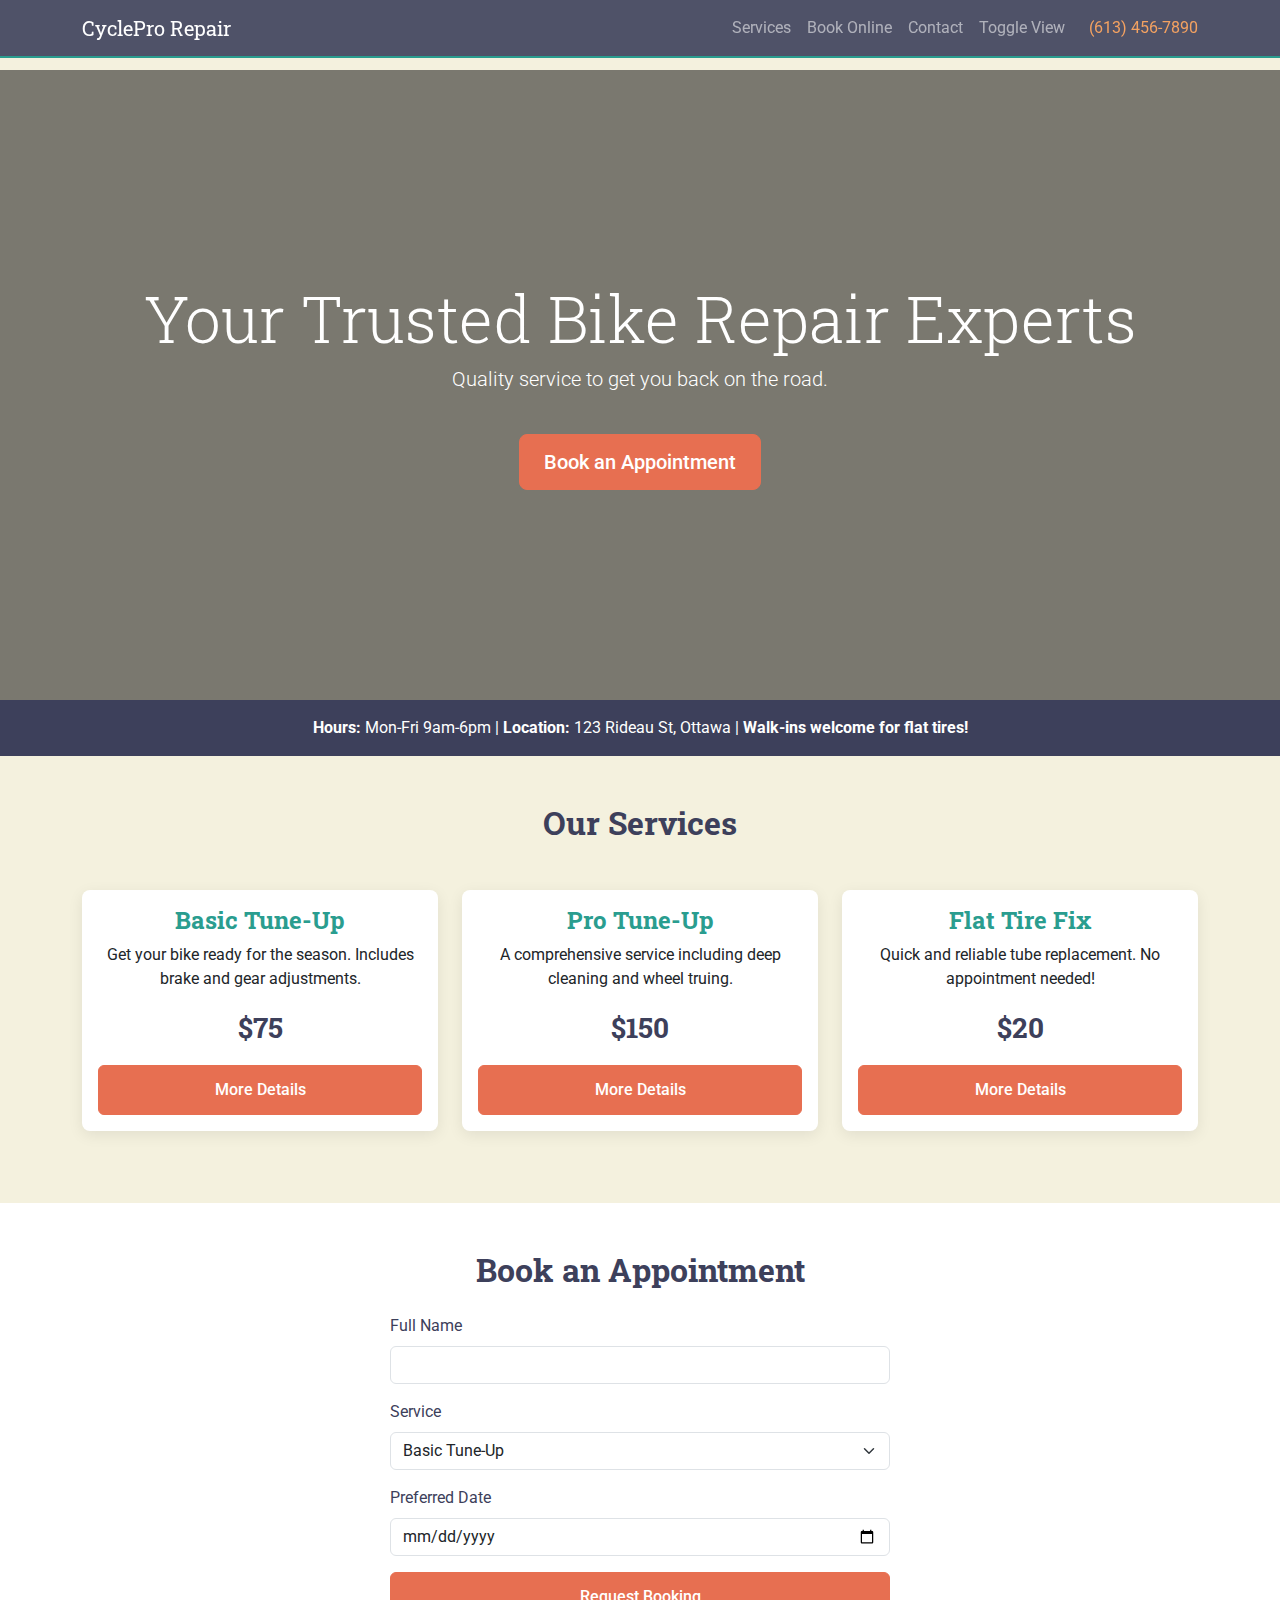
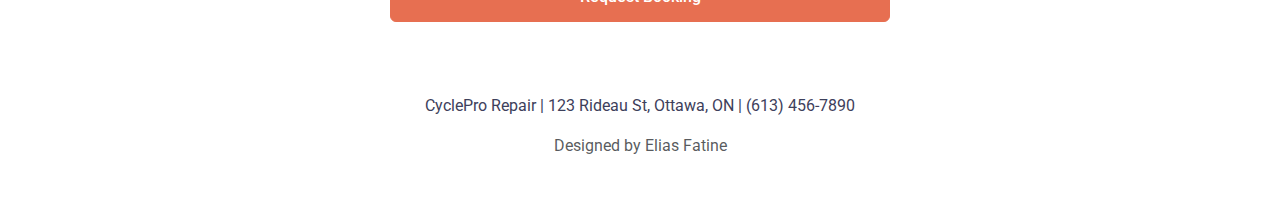
<file: index.html>
<!DOCTYPE html>
<html lang="en">
<head>
    <meta charset="UTF-8">
    <meta name="viewport" content="width=device-width, initial-scale=1.0">
    <title>CyclePro Repair</title>
    <link href="https://cdn.jsdelivr.net/npm/bootstrap@5.3.3/dist/css/bootstrap.min.css" rel="stylesheet">
    <link href="https://fonts.googleapis.com/css2?family=Roboto+Slab:wght@700&family=Roboto:wght@400;500&display=swap" rel="stylesheet">
    <link rel="stylesheet" href="style.css">
</head>
<body>

    <div id="site-wrapper">
        <nav class="navbar navbar-expand-lg navbar-dark fixed-top">
            <div class="container">
                <a class="navbar-brand" href="index.html">CyclePro Repair</a>
                <button class="navbar-toggler" type="button" data-bs-toggle="collapse" data-bs-target="#navbarNav">
                    <span class="navbar-toggler-icon"></span>
                </button>
                <div class="collapse navbar-collapse" id="navbarNav">
                    <ul class="navbar-nav ms-auto">
                        <li class="nav-item"><a class="nav-link" href="index.html#services">Services</a></li>
                        <li class="nav-item"><a class="nav-link" href="index.html#booking">Book Online</a></li>
                        <li class="nav-item"><a class="nav-link" href="#contact">Contact</a></li>
                        <li class="nav-item"><a class="nav-link" href="#" id="view-toggle-btn">Toggle View</a></li>
                    </ul>
                    <span class="navbar-text ms-lg-3">
                        <a class="nav-link">(613) 456-7890</a>
                    </span>
                </div>
            </div>
        </nav>

        <header class="main-header text-center text-white">
            <div class="container d-flex flex-column justify-content-center h-100">
                 <h1 class="display-3">Your Trusted Bike Repair Experts</h1>
                 <p class="lead">Quality service to get you back on the road.</p>
                 <div class="mt-4">
                    <a href="#booking" class="btn btn-primary btn-lg">Book an Appointment</a>
                 </div>
            </div>
        </header>

        <section class="info-bar text-center p-3">
            <div class="container">
                <p class="mb-0"><strong>Hours:</strong> Mon-Fri 9am-6pm | <strong>Location:</strong> 123 Rideau St, Ottawa | <strong>Walk-ins welcome for flat tires!</strong></p>
            </div>
        </section>

        <main id="services" class="container mt-5 mb-5">
            <h2 class="text-center mb-5">Our Services</h2>
            <div class="row">
                <div class="col-md-4 mb-4">
                    <div class="card h-100 service-card">
                        <div class="card-body d-flex flex-column">
                            <h5 class="card-title">Basic Tune-Up</h5>
                            <p class="card-text">Get your bike ready for the season. Includes brake and gear adjustments.</p>
                            <p class="card-text price">$75</p>
                            <a href="basic-tune-up.html" class="btn btn-primary mt-auto">More Details</a>
                        </div>
                    </div>
                </div>
                <div class="col-md-4 mb-4">
                    <div class="card h-100 service-card">
                        <div class="card-body d-flex flex-column">
                            <h5 class="card-title">Pro Tune-Up</h5>
                            <p class="card-text">A comprehensive service including deep cleaning and wheel truing.</p>
                            <p class="card-text price">$150</p>
                            <a href="pro-tune-up.html" class="btn btn-primary mt-auto">More Details</a>
                        </div>
                    </div>
                </div>
                <div class="col-md-4 mb-4">
                    <div class="card h-100 service-card">
                        <div class="card-body d-flex flex-column">
                            <h5 class="card-title">Flat Tire Fix</h5>
                            <p class="card-text">Quick and reliable tube replacement. No appointment needed!</p>
                            <p class="card-text price">$20</p>
                            <a href="flat-tire-fix.html" class="btn btn-primary mt-auto">More Details</a>
                        </div>
                    </div>
                </div>
            </div>
        </main>

        <section id="booking" class="p-5">
            <div class="container">
                <h2 class="text-center mb-4">Book an Appointment</h2>
                <form id="booking-form" class="mx-auto" style="max-width: 500px;">
                    <div class="mb-3">
                        <label for="name" class="form-label">Full Name</label>
                        <input type="text" class="form-control" id="name" required>
                    </div>
                    <div class="mb-3">
                        <label for="service-select" class="form-label">Service</label>
                        <select class="form-select" id="service-select">
                            <option>Basic Tune-Up</option>
                            <option>Pro Tune-Up</option>
                        </select>
                    </div>
                    <div class="mb-3">
                        <label for="date" class="form-label">Preferred Date</label>
                        <input type="date" class="form-control" id="date" required>
                    </div>
                    <button type="submit" class="btn btn-primary w-100">Request Booking</button>
                </form>
                <div id="confirmation" class="alert alert-success mt-4 d-none" role="alert">
                    Thank you! Your booking request has been sent. We will contact you to confirm.
                </div>
            </div>
        </section>
        
        <footer id="contact" class="text-center p-4">
             <p>CyclePro Repair | 123 Rideau St, Ottawa, ON | (613) 456-7890</p>
             <p class="text-muted">Designed by Elias Fatine</p>
        </footer>
    </div>

    <script src="https://cdn.jsdelivr.net/npm/bootstrap@5.3.3/dist/js/bootstrap.bundle.min.js"></script>
    <script src="script.js"></script>
</body>
</html>
</file>
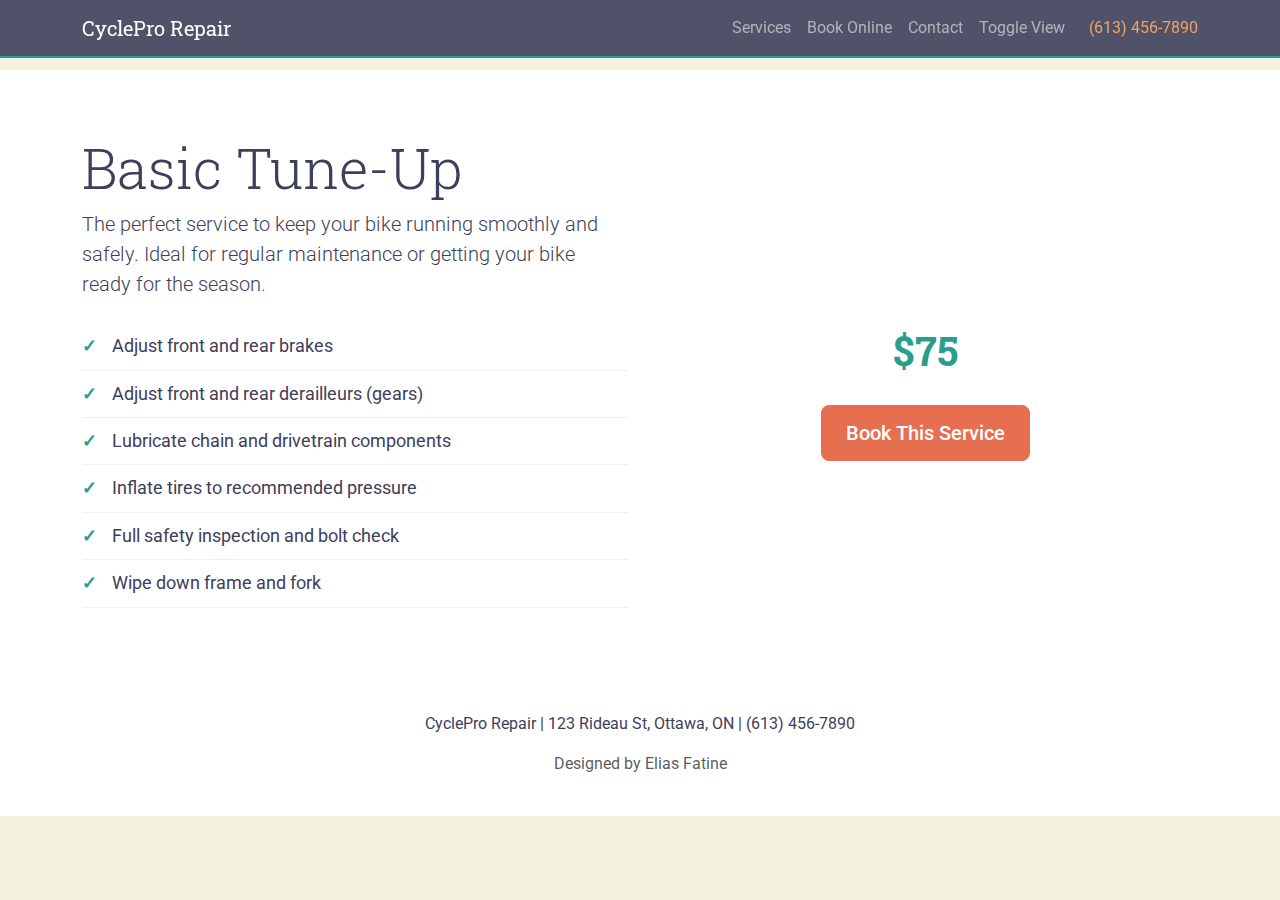
<file: basic-tune-up.html>
<!DOCTYPE html>
<html lang="en">
<head>
    <meta charset="UTF-8">
    <meta name="viewport" content="width=device-width, initial-scale=1.0">
    <title>Basic Tune-Up - CyclePro Repair</title>
    <link href="https://cdn.jsdelivr.net/npm/bootstrap@5.3.3/dist/css/bootstrap.min.css" rel="stylesheet">
    <link href="https://fonts.googleapis.com/css2?family=Roboto+Slab:wght@700&family=Roboto:wght@400;500&display=swap" rel="stylesheet">
    <link rel="stylesheet" href="style.css">
</head>
<body>

    <div id="site-wrapper">
        <nav class="navbar navbar-expand-lg navbar-dark fixed-top">
            <div class="container">
                <a class="navbar-brand" href="index.html">CyclePro Repair</a>
                <button class="navbar-toggler" type="button" data-bs-toggle="collapse" data-bs-target="#navbarNav">
                    <span class="navbar-toggler-icon"></span>
                </button>
                <div class="collapse navbar-collapse" id="navbarNav">
                    <ul class="navbar-nav ms-auto">
                        <li class="nav-item"><a class="nav-link" href="index.html#services">Services</a></li>
                        <li class="nav-item"><a class="nav-link" href="index.html#booking">Book Online</a></li>
                        <li class="nav-item"><a class="nav-link" href="#contact">Contact</a></li>
                        <li class="nav-item"><a class="nav-link" href="#" id="view-toggle-btn">Toggle View</a></li>
                    </ul>
                    <span class="navbar-text ms-lg-3">
                        <a class="nav-link">(613) 456-7890</a>
                    </span>
                </div>
            </div>
        </nav>

        <main class="service-details-page">
            <div class="container">
                <div class="row align-items-center">
                    <div class="col-lg-6">
                        <h1 class="display-4">Basic Tune-Up</h1>
                        <p class="lead">The perfect service to keep your bike running smoothly and safely. Ideal for regular maintenance or getting your bike ready for the season.</p>
                        <ul class="service-checklist mt-4">
                            <li>Adjust front and rear brakes</li>
                            <li>Adjust front and rear derailleurs (gears)</li>
                            <li>Lubricate chain and drivetrain components</li>
                            <li>Inflate tires to recommended pressure</li>
                            <li>Full safety inspection and bolt check</li>
                            <li>Wipe down frame and fork</li>
                        </ul>
                    </div>
                    <div class="col-lg-6 text-center">
                        <div class="price-display my-4">$75</div>
                        <a href="index.html#booking" class="btn btn-primary btn-lg">Book This Service</a>
                    </div>
                </div>
            </div>
        </main>

        <footer id="contact" class="text-center p-4">
            <p>CyclePro Repair | 123 Rideau St, Ottawa, ON | (613) 456-7890</p>
            <p class="text-muted">Designed by Elias Fatine</p>
        </footer>
    </div>

    <script src="https://cdn.jsdelivr.net/npm/bootstrap@5.3.3/dist/js/bootstrap.bundle.min.js"></script>
    <script src="script.js"></script>
</body>
</html>
</file>
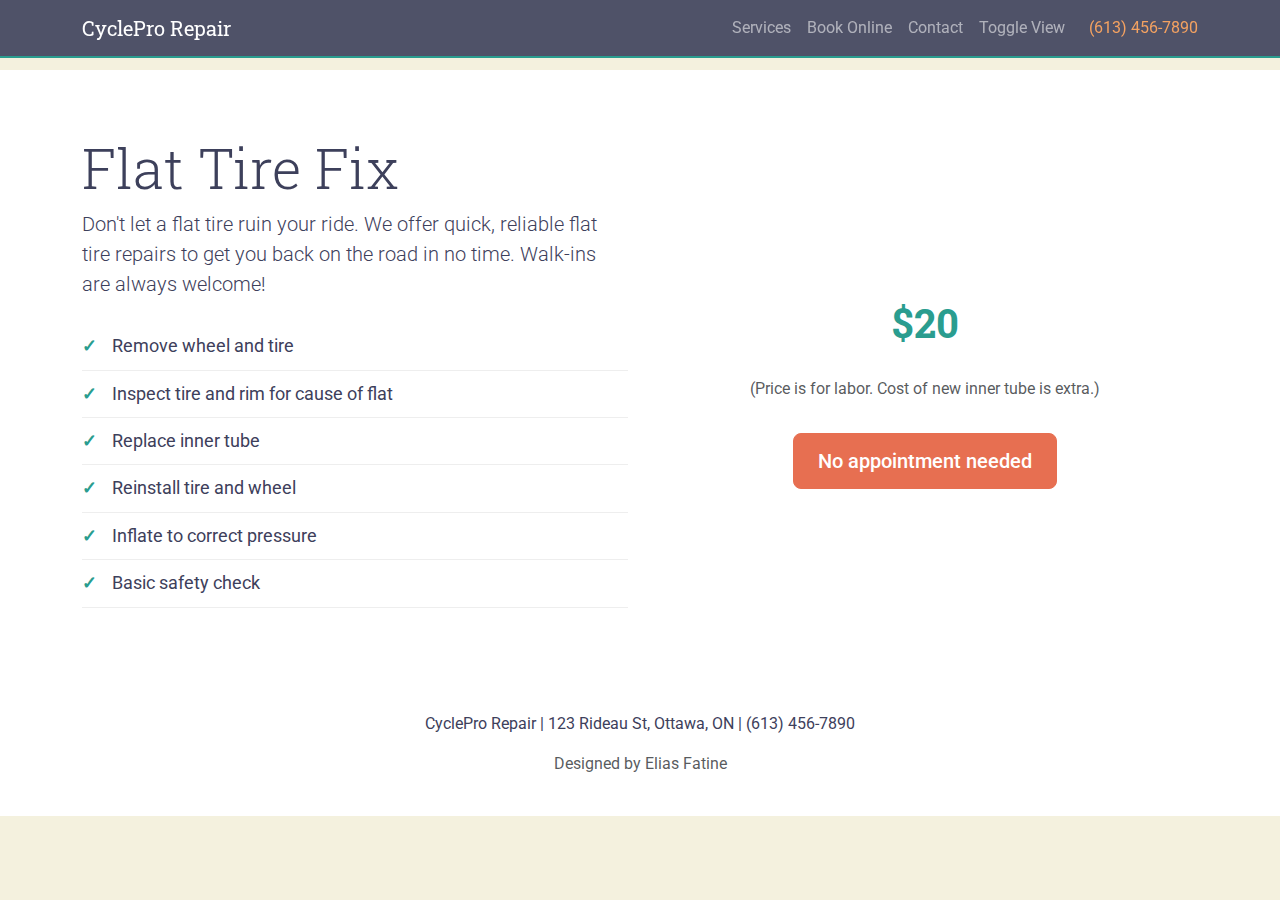
<file: flat-tire-fix.html>
<!DOCTYPE html>
<html lang="en">
<head>
    <meta charset="UTF-8">
    <meta name="viewport" content="width=device-width, initial-scale=1.0">
    <title>Flat Tire Fix - CyclePro Repair</title>
    <link href="https://cdn.jsdelivr.net/npm/bootstrap@5.3.3/dist/css/bootstrap.min.css" rel="stylesheet">
    <link href="https://fonts.googleapis.com/css2?family=Roboto+Slab:wght@700&family=Roboto:wght@400;500&display=swap" rel="stylesheet">
    <link rel="stylesheet" href="style.css">
</head>
<body>

    <div id="site-wrapper">
        <nav class="navbar navbar-expand-lg navbar-dark fixed-top">
            <div class="container">
                <a class="navbar-brand" href="index.html">CyclePro Repair</a>
                <button class="navbar-toggler" type="button" data-bs-toggle="collapse" data-bs-target="#navbarNav">
                    <span class="navbar-toggler-icon"></span>
                </button>
                <div class="collapse navbar-collapse" id="navbarNav">
                    <ul class="navbar-nav ms-auto">
                        <li class="nav-item"><a class="nav-link" href="index.html#services">Services</a></li>
                        <li class="nav-item"><a class="nav-link" href="index.html#booking">Book Online</a></li>
                        <li class="nav-item"><a class="nav-link" href="#contact">Contact</a></li>
                        <li class="nav-item"><a class="nav-link" href="#" id="view-toggle-btn">Toggle View</a></li>
                    </ul>
                    <span class="navbar-text ms-lg-3">
                        <a class="nav-link">(613) 456-7890</a>
                    </span>
                </div>
            </div>
        </nav>

        <main class="service-details-page">
            <div class="container">
                <div class="row align-items-center">
                    <div class="col-lg-6">
                        <h1 class="display-4">Flat Tire Fix</h1>
                        <p class="lead">Don't let a flat tire ruin your ride. We offer quick, reliable flat tire repairs to get you back on the road in no time. Walk-ins are always welcome!</p>
                        <ul class="service-checklist mt-4">
                            <li>Remove wheel and tire</li>
                            <li>Inspect tire and rim for cause of flat</li>
                            <li>Replace inner tube</li>
                            <li>Reinstall tire and wheel</li>
                            <li>Inflate to correct pressure</li>
                            <li>Basic safety check</li>
                        </ul>
                    </div>
                    <div class="col-lg-6 text-center">
                        <div class="price-display my-4">$20</div>
                        <p class="text-muted">(Price is for labor. Cost of new inner tube is extra.)</p>
                        <a class="btn btn-primary btn-lg mt-3">No appointment needed</a>
                    </div>
                </div>
            </div>
        </main>

        <footer id="contact" class="text-center p-4">
            <p>CyclePro Repair | 123 Rideau St, Ottawa, ON | (613) 456-7890</p>
            <p class="text-muted">Designed by Elias Fatine</p>
        </footer>
    </div>

    <script src="https://cdn.jsdelivr.net/npm/bootstrap@5.3.3/dist/js/bootstrap.bundle.min.js"></script>
    <script src="script.js"></script>
</body>
</html>
</file>
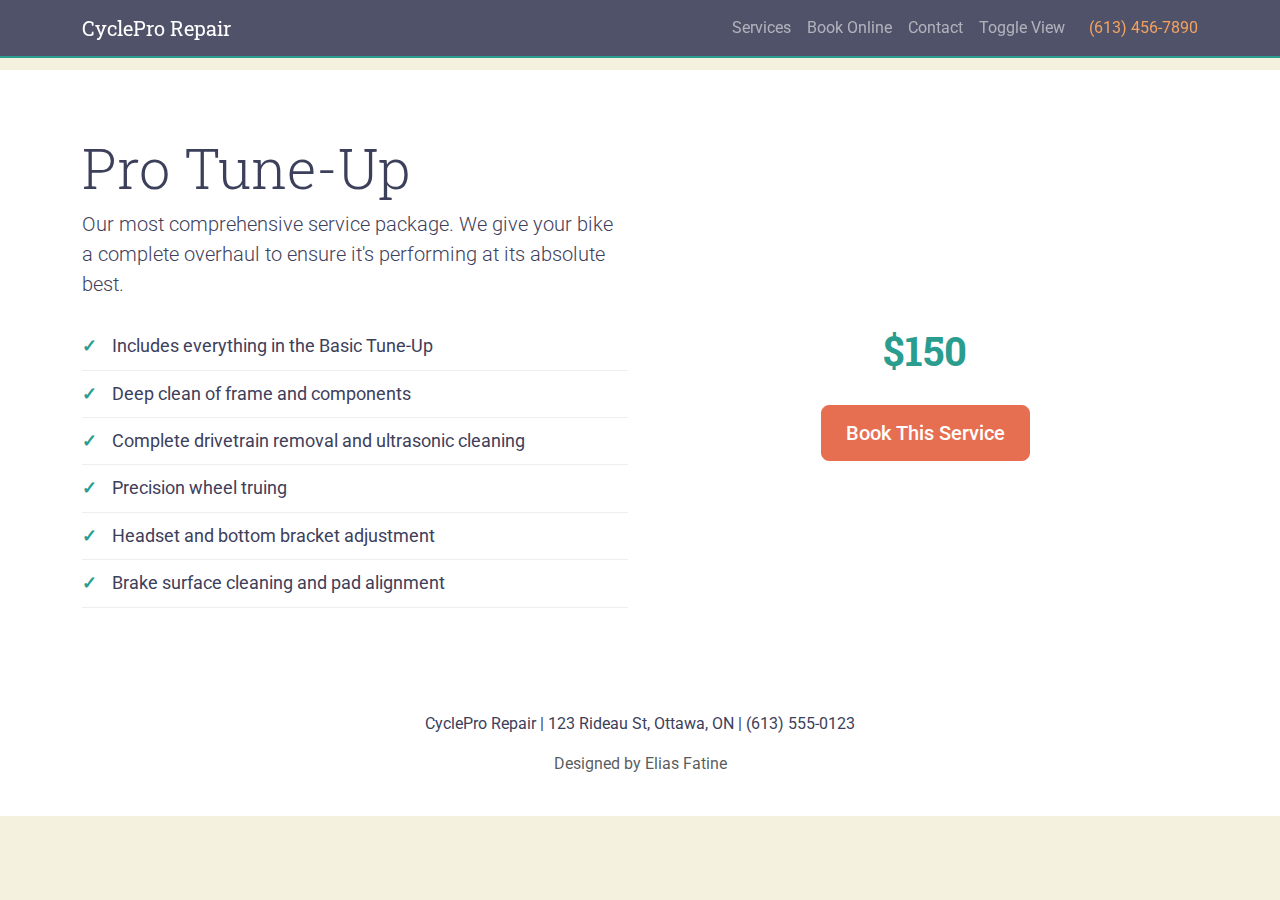
<file: pro-tune-up.html>
<!DOCTYPE html>
<html lang="en">
<head>
    <meta charset="UTF-8">
    <meta name="viewport" content="width=device-width, initial-scale=1.0">
    <title>Pro Tune-Up - CyclePro Repair</title>
    <link href="https://cdn.jsdelivr.net/npm/bootstrap@5.3.3/dist/css/bootstrap.min.css" rel="stylesheet">
    <link href="https://fonts.googleapis.com/css2?family=Roboto+Slab:wght@700&family=Roboto:wght@400;500&display=swap" rel="stylesheet">
    <link rel="stylesheet" href="style.css">
</head>
<body>

    <div id="site-wrapper">
        <nav class="navbar navbar-expand-lg navbar-dark fixed-top">
            <div class="container">
                <a class="navbar-brand" href="index.html">CyclePro Repair</a>
                <button class="navbar-toggler" type="button" data-bs-toggle="collapse" data-bs-target="#navbarNav">
                    <span class="navbar-toggler-icon"></span>
                </button>
                <div class="collapse navbar-collapse" id="navbarNav">
                    <ul class="navbar-nav ms-auto">
                        <li class="nav-item"><a class="nav-link" href="index.html#services">Services</a></li>
                        <li class="nav-item"><a class="nav-link" href="index.html#booking">Book Online</a></li>
                        <li class="nav-item"><a class="nav-link" href="#contact">Contact</a></li>
                        <li class="nav-item"><a class="nav-link" href="#" id="view-toggle-btn">Toggle View</a></li>
                    </ul>
                    <span class="navbar-text ms-lg-3">
                        <a class="nav-link">(613) 456-7890</a>
                    </span>
                </div>
            </div>
        </nav>

        <main class="service-details-page">
            <div class="container">
                <div class="row align-items-center">
                    <div class="col-lg-6">
                        <h1 class="display-4">Pro Tune-Up</h1>
                        <p class="lead">Our most comprehensive service package. We give your bike a complete overhaul to ensure it's performing at its absolute best.</p>
                        <ul class="service-checklist mt-4">
                            <li>Includes everything in the Basic Tune-Up</li>
                            <li>Deep clean of frame and components</li>
                            <li>Complete drivetrain removal and ultrasonic cleaning</li>
                            <li>Precision wheel truing</li>
                            <li>Headset and bottom bracket adjustment</li>
                            <li>Brake surface cleaning and pad alignment</li>
                        </ul>
                    </div>
                    <div class="col-lg-6 text-center">
                        <div class="price-display my-4">$150</div>
                        <a href="index.html#booking" class="btn btn-primary btn-lg">Book This Service</a>
                    </div>
                </div>
            </div>
        </main>

        <footer id="contact" class="text-center p-4">
            <p>CyclePro Repair | 123 Rideau St, Ottawa, ON | (613) 555-0123</p>
            <p class="text-muted">Designed by Elias Fatine</p>
        </footer>
    </div>

    <script src="https://cdn.jsdelivr.net/npm/bootstrap@5.3.3/dist/js/bootstrap.bundle.min.js"></script>
    <script src="script.js"></script>
</body>
</html>
</file>
<file: style.css>
:root {
    --primary-color: #2A9D8F;
    --secondary-color: #F4A261;
    --accent-color: #E76F51;
    --bg-color: #F4F1DE;
    --text-color: #3D405B;
    --heading-font: 'Roboto Slab', serif;
    --body-font: 'Roboto', sans-serif;
}

body {
    font-family: var(--body-font);
    background-color: var(--bg-color);
    color: var(--text-color);
    padding-top: 70px;
}

h1, h2, h3, h4, h5, h6 {
    font-family: var(--heading-font);
    font-weight: 700;
}

.navbar {
    background-color: rgba(61, 64, 91, 0.9);
    backdrop-filter: blur(5px);
    border-bottom: 2px solid var(--primary-color);
}

.navbar-brand {
    font-family: var(--heading-font);
}

.navbar-text a.nav-link {
    color: var(--secondary-color);
}

.navbar-text a.nav-link:hover {
    color: #fff;
}

.main-header {
    height: 70vh;
    background: linear-gradient(rgba(0, 0, 0, 0.5), rgba(0, 0, 0, 0.5)), url('https://media.istockphoto.com/id/525235518/photo/b-w-extreme-mountain-biker-jumping-off-a-cliff.jpg?s=612x612&w=0&k=20&c=Qxd6gh-XVp86eMvrqfrSMPf6VMT_BFrHLBhKjbYV0jM=') no-repeat center center/cover;
}

.info-bar {
    background-color: var(--text-color);
    color: white;
}

.btn-primary {
    background-color: var(--accent-color);
    border-color: var(--accent-color);
    padding: 12px 24px;
    font-weight: 500;
    transition: background-color 0.3s ease, transform 0.2s ease;
}

.btn-primary:hover {
    background-color: #d85c41;
    border-color: #d85c41;
    transform: translateY(-2px);
}

.service-card {
    background-color: #ffffff;
    border: none;
    border-radius: 8px;
    box-shadow: 0 4px 15px rgba(0, 0, 0, 0.08);
    transition: transform 0.3s ease, box-shadow 0.3s ease;
    text-align: center;
}

.service-card:hover {
    transform: translateY(-5px);
    box-shadow: 0 8px 25px rgba(0, 0, 0, 0.12);
}

.service-card .card-title {
    color: var(--primary-color);
    font-size: 1.5rem;
}

.service-card .price {
    font-size: 1.75rem;
    font-weight: 700;
    color: var(--text-color);
    font-family: var(--heading-font);
}

.service-link {
    text-decoration: none;
    color: inherit;
}
.service-link:hover {
    color: inherit;
}

#booking {
    background-color: #ffffff;
}

#booking .form-control:focus,
#booking .form-select:focus {
    border-color: var(--primary-color);
    box-shadow: 0 0 0 0.25rem rgba(42, 157, 143, 0.25);
}

footer {
    background-color: #ffffff;
    margin-top: 0 !important;
    padding-top: 2rem !important;
    padding-bottom: 2rem !important;
}

.service-details-page {
    background-color: #ffffff;
    padding: 4rem 0;
}
.service-details-page .price-display {
    font-size: 2.5rem;
    font-weight: 700;
    color: var(--primary-color);
    font-family: var(--heading-font);
}
.service-checklist {
    list-style: none;
    padding-left: 0;
}
.service-checklist li {
    padding: 10px 0;
    border-bottom: 1px solid #eee;
    font-size: 1.1rem;
}
.service-checklist li::before {
    content: '✓';
    color: var(--primary-color);
    font-weight: bold;
    margin-right: 15px;
}

body.mobile-mode-active {
    background-color: #333;
    padding-top: 2rem;
}

#site-wrapper {
    background-color: var(--bg-color);
    transition: max-width 0.4s ease-in-out, box-shadow 0.4s ease-in-out;
}

#site-wrapper.mobile-view {
    max-width: 428px;
    margin: 2rem auto;
    border: 12px solid #1a1a1a;
    border-radius: 40px;
    box-shadow: 0 0 30px rgba(0,0,0,0.6);
    overflow: hidden;
    position: relative;
}

#site-wrapper.mobile-view .navbar {
    border-radius: 0;
}

#site-wrapper.mobile-view body {
    padding-top: 70px;
}

#site-wrapper.mobile-view .main-header {
    height: 50vh;
}

#site-wrapper.mobile-view .display-3 {
    font-size: 2.5rem;
}

#site-wrapper.mobile-view .lead {
    font-size: 1rem;
}

#site-wrapper.mobile-view .btn {
    padding: 10px 20px;
    font-size: 0.9rem;
}

#site-wrapper.mobile-view .info-bar {
    font-size: 0.8rem;
}

#site-wrapper.mobile-view .service-card .card-title {
    font-size: 1.2rem;
}

#site-wrapper.mobile-view .service-card .price {
    font-size: 1.5rem;
}

#site-wrapper.mobile-view .service-details-page .display-4 {
    font-size: 2rem;
}

#site-wrapper.mobile-view .navbar-brand {
    font-size: 1.1rem;
}

#site-wrapper.mobile-view .navbar-text {
    display: none;
}
</file>
